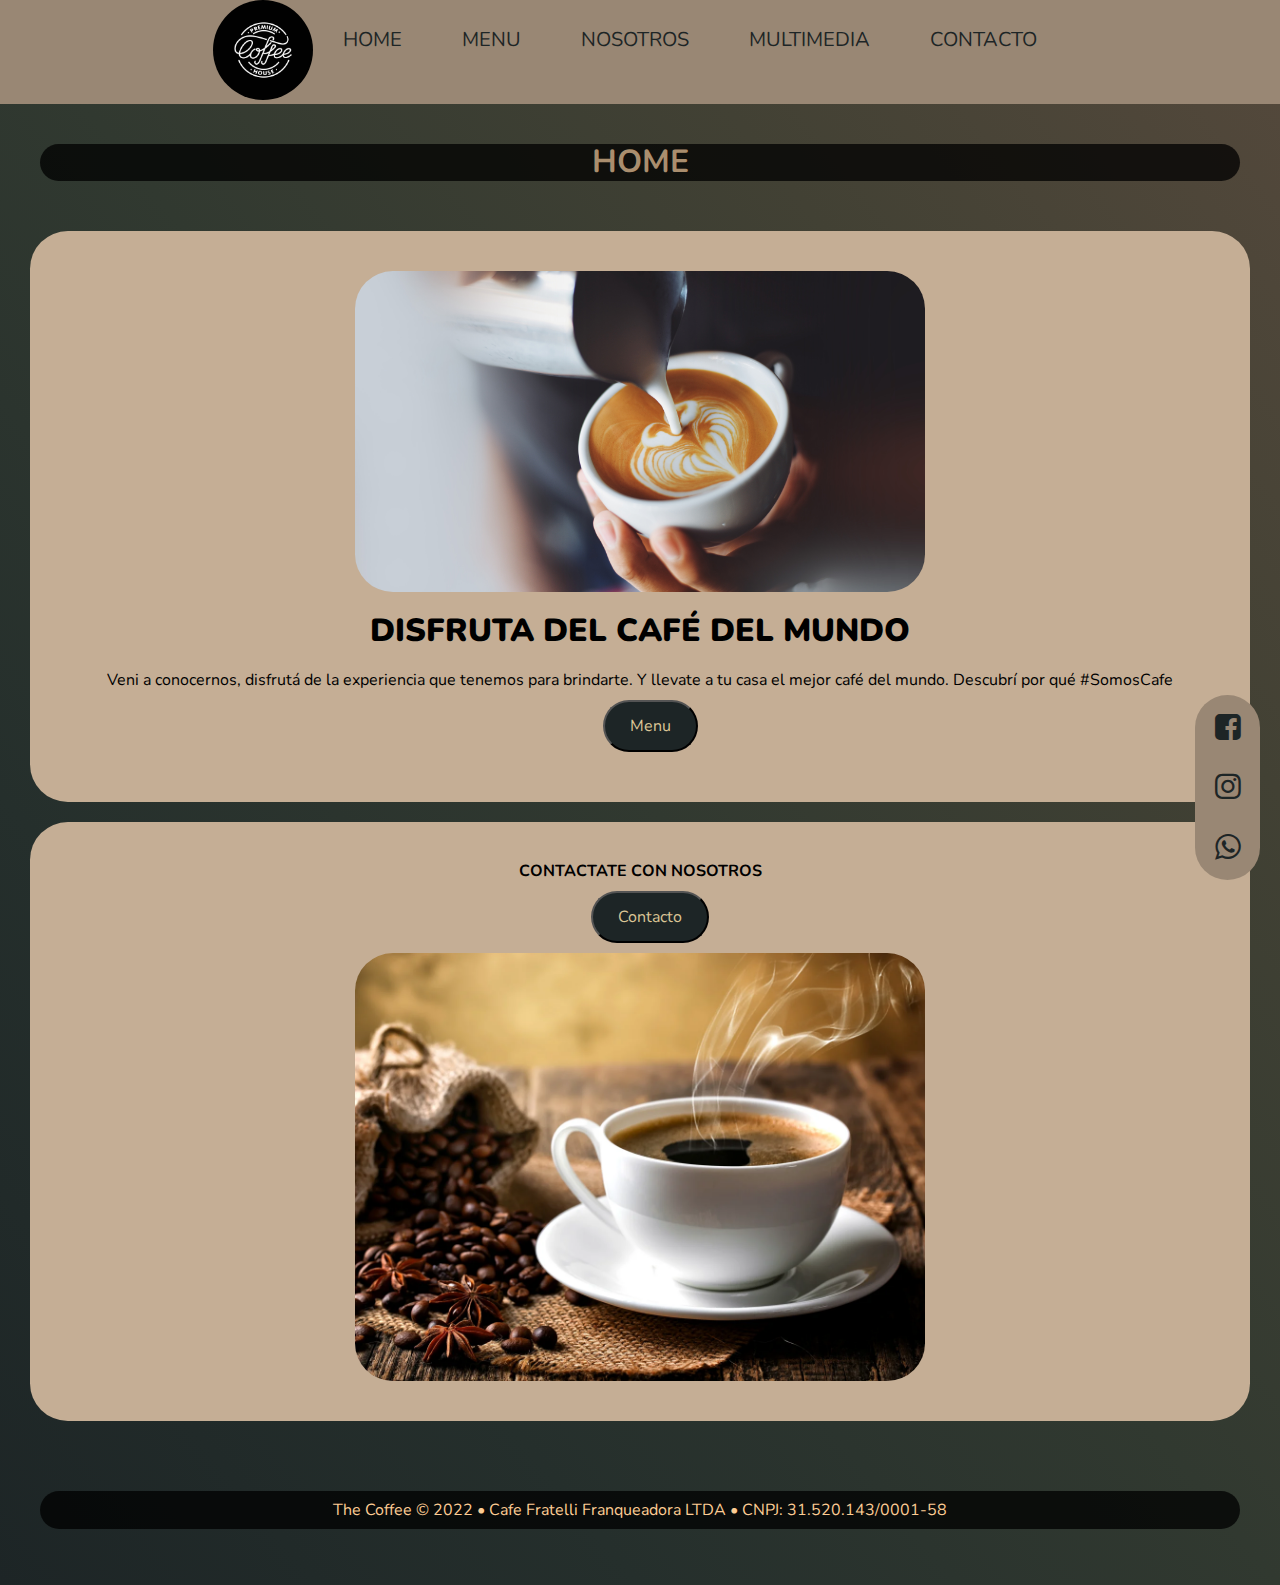
<file: index.html>
<!DOCTYPE html>
<html lang="en">

<head>
    <meta charset="UTF-8">
    <meta http-equiv="X-UA-Compatible" content="IE=edge">
    <meta name="viewport" content="width=device-width, initial-scale=1.0">
    <title>THE HOUSE OF COFFE</title>
    <link rel="stylesheet" type="text/css" href="./css/estilos.css">
    <link rel="shortcut icon" href="./imagenes/logo.jpg">
    <link rel="stylesheet" type="text/css" href="./css/normalize.css">
    <link rel="preconnect" href="https://fonts.googleapis.com">
    <link rel="preconnect" href="https://fonts.gstatic.com" crossorigin>
    <link href="https://fonts.googleapis.com/css2?family=Nunito&display=swap" rel="stylesheet">
    <link rel="stylesheet" href="./css/fontello.css">
</head>

<body class="grid-container">
    <header class="header">
        <nav class="nav">
            <a href="index.html"><img src="./imagenes/logo.jpg" alt="imagenlogo" class="logonav"></a>
            <ul class="navmenu">
                <li class="nav-menu-item">
                    <a href="index.html" class="nav-menu-link nav-link">HOME</a> </li>
                <li class="nav-menu-item">
                    <a href="./pages/menu.html" class="nav-menu-link nav-link">MENU</a></li>
                <li class="nav-menu-item">
                    <a href="./pages/nosotros.html" class="nav-menu-link nav-link">NOSOTROS</a></li>
                <li class="nav-menu-item">
                    <a href="./pages/media.html" class="nav-menu-link nav-link">MULTIMEDIA</a></li>
                <li class="nav-menu-item">
                    <a href="./pages/contacto.html" class="nav-menu-link nav-link">CONTACTO</a></li>
            </ul>
        </nav>
    </header>

    <main>
        <section>
            <article>
                <h1 class="menu__titulo">HOME</h1>
            </article>

            <article class="home">


                <div class="box1">
                    <img src="./imagenes/fotomenu.jpg" alt="fotomenu" class="imagenhome">
                    <h1 class="textohome"><strong>DISFRUTA DEL CAFÉ DEL MUNDO</strong></h1>
                    <p> Veni a conocernos, disfrutá de la experiencia que tenemos para brindarte. Y llevate a tu casa el
                        mejor café del mundo. Descubrí por qué #SomosCafe</p>
                    <a href="./pages/menu.html"><button class="btn">Menu</button></a>
                </div>

                <div class="box1">
                    <p class="textohome"><strong>CONTACTATE CON NOSOTROS</strong></p>
                    <a href="./pages/contacto.html"><button class="btn">Contacto</button></p> </a>
                    <img src="./imagenes/quienes3.jpg" alt="fotomenu" class="imagenhome">
                </div>

            </article>

            <article>
                <div class="containter">
                    <div class="redes">
                        <a href="https://www.facebook.com/" target="blanc" class="icon-facebook"></a>
                        <a href="https://www.instagram.com/" target="blanc" class="icon-instagram"></a>
                        <a href="https://www.whatsapp.com/" target="blanc" class="icon-whatsapp"></a>
                    </div>
                </div>
            </article>
    </main>
    
    <footer>
        <p class="footer"> The Coffee © 2022 • Cafe Fratelli Franqueadora LTDA • CNPJ: 31.520.143/0001-58</p>
    </footer>

</body>

</html>
</file>
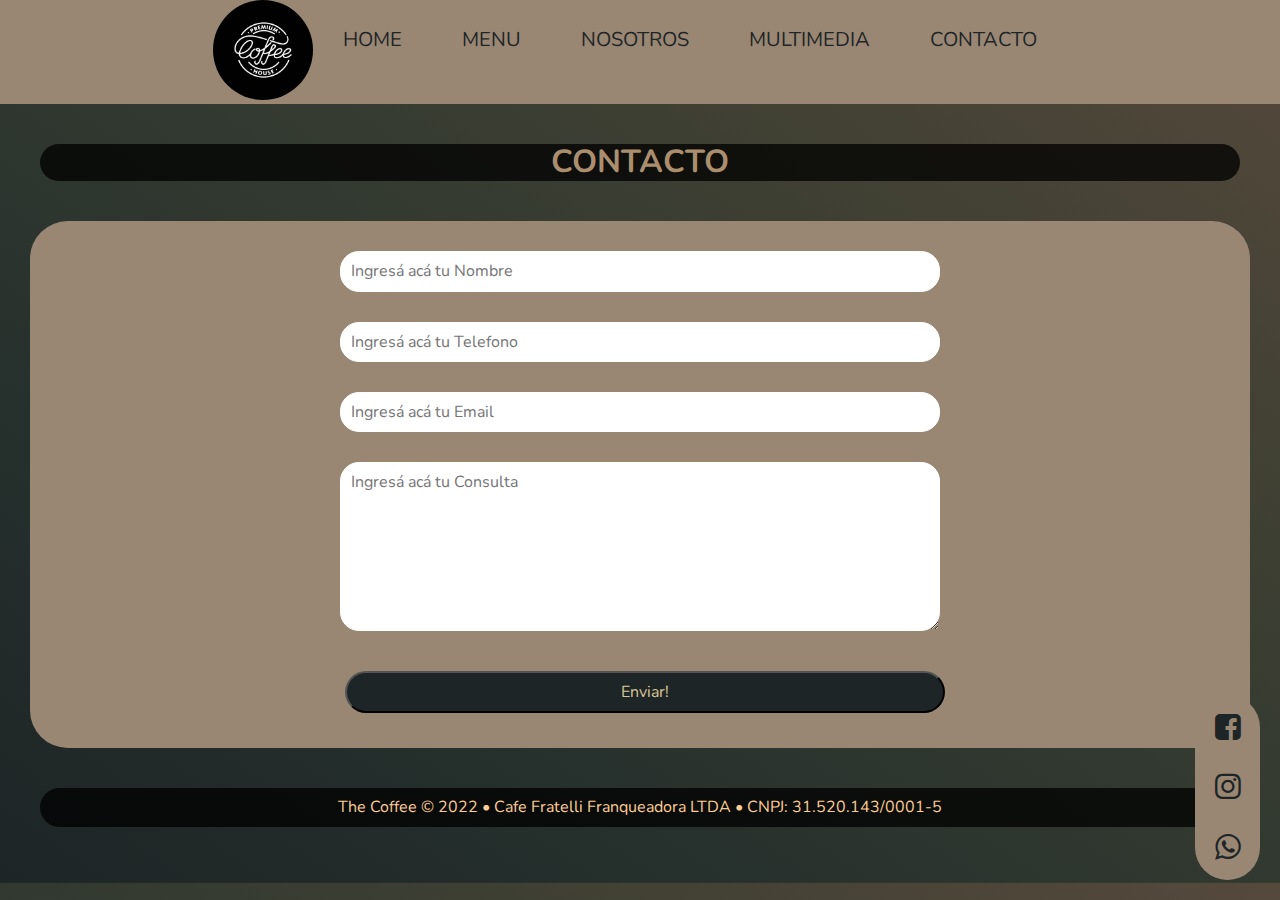
<file: pages/contacto.html>
<!DOCTYPE html>
<html lang="en">

<head>
    <meta charset="UTF-8">
    <meta http-equiv="X-UA-Compatible" content="IE=edge">
    <meta name="viewport" content="width=device-width, initial-scale=1.0">
    <title>THE HOUSE OF COFFE</title>
    <link rel="stylesheet" type="text/css" href="../css/estilos.css">
    <link rel="shortcut icon" href="imagenes/logo.png">
    <link rel="stylesheet" type="text/css" href="../css/normalize.css">
    <link rel="preconnect" href="https://fonts.googleapis.com">
    <link rel="preconnect" href="https://fonts.gstatic.com" crossorigin>
    <link href="https://fonts.googleapis.com/css2?family=Nunito&display=swap" rel="stylesheet">
    <link rel="stylesheet" href="../css/fontello.css">
</head>


<body>
    <header class="header">
        <nav class="nav">
            <a href="../index.html"><img src="../imagenes/logo.jpg" alt="imagenlogo" class="logonav"></a>
            <ul class="navmenu">
                <li class="nav-menu-item">
                    <a href="../index.html"" class=" nav-menu-link nav-link">HOME</a> </li>
                <li class="nav-menu-item">
                    <a href="../pages/menu.html" class="nav-menu-link nav-link">MENU</a></li>
                <li class="nav-menu-item">
                    <a href="../pages/nosotros.html" class="nav-menu-link nav-link">NOSOTROS</a></li>
                <li class="nav-menu-item">
                    <a href="../pages/media.html" class="nav-menu-link nav-link">MULTIMEDIA</a></li>
                <li class="nav-menu-item">
                    <a href="../pages/contacto.html" class="nav-menu-link nav-link">CONTACTO</a></li>
            </ul>
        </nav>
    </header>
    <main>
        <section>
            <article>
                <h1 class="menu__titulo">CONTACTO</h1>
            </article>
    </main>

    <div class="hero">

        <form>
            <div class="input-group">
                <input type="text" required placeholder="Ingresá acá tu Nombre">
            </div>
            <div class="input-group">
                <input type="number" required placeholder="Ingresá acá tu Telefono">
            </div>
            <div class="input-group">
                <input type="email" name="email" placeholder="Ingresá acá tu Email">
            </div>
            <div class="input-group">
                <textarea cols="10" rows="8" placeholder="Ingresá acá tu Consulta"></textarea>
            </div>
            <button class="btn__contacto"   type="submit">Enviar!</button>







        </form>





    </div>

    </article>
    <article>
        <div class="containter">
            <div class="redes">
                <a href="https://www.facebook.com/" target="blanc" class="icon-facebook"></a>
                <a href="https://www.instagram.com/" target="blanc" class="icon-instagram"></a>
                <a href="https://www.whatsapp.com/" target="blanc" class="icon-whatsapp"></a>
            </div>
        </div>
    </article>
    </section>
    </main>
    <footer>
        <p class="footer"> The Coffee © 2022 • Cafe Fratelli Franqueadora LTDA • CNPJ: 31.520.143/0001-5</p>
    </footer>
</body>

</html>
</file>
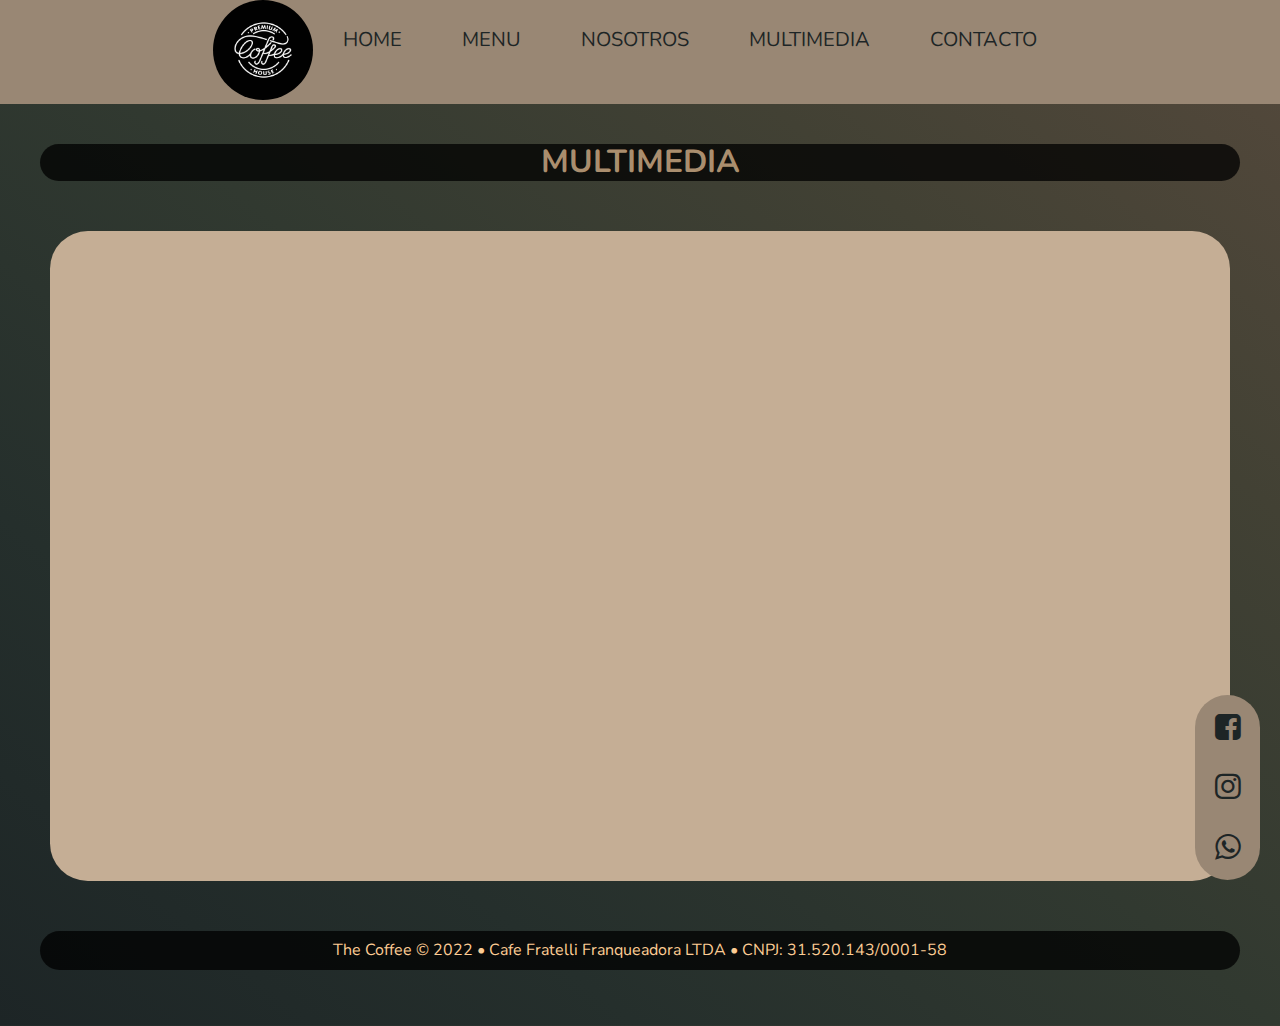
<file: pages/media.html>
<!DOCTYPE html>
<html lang="en">

<head>
    <meta charset="UTF-8">
    <meta http-equiv="X-UA-Compatible" content="IE=edge">
    <meta name="viewport" content="width=device-width, initial-scale=1.0">
    <title>THE HOUSE OF COFFE</title>
    <link rel="stylesheet" type="text/css" href="../css/estilos.css">
    <link rel="shortcut icon" href="imagenes/logo.png">
    <link rel="stylesheet" type="text/css" href="../css/normalize.css">
    <link rel="preconnect" href="https://fonts.googleapis.com">
    <link rel="preconnect" href="https://fonts.gstatic.com" crossorigin>
    <link href="https://fonts.googleapis.com/css2?family=Nunito&display=swap" rel="stylesheet">
    <link rel="stylesheet" href="../css/fontello.css">
</head>


<body>

    <header class="header">
        <nav class="nav">
            <a href="../index.html"><img src="../imagenes/logo.jpg" alt="imagenlogo" class="logonav"></a>
            <ul class="navmenu">
                <li class="nav-menu-item">
                    <a href="../index.html"" class=" nav-menu-link nav-link">HOME</a> </li>
                <li class="nav-menu-item">
                    <a href="../pages/menu.html" class="nav-menu-link nav-link">MENU</a></li>
                <li class="nav-menu-item">
                    <a href="../pages/nosotros.html" class="nav-menu-link nav-link">NOSOTROS</a></li>
                <li class="nav-menu-item">
                    <a href="../pages/media.html" class="nav-menu-link nav-link">MULTIMEDIA</a></li>
                <li class="nav-menu-item">
                    <a href="../pages/contacto.html" class="nav-menu-link nav-link">CONTACTO</a></li>
            </ul>
        </nav>
    </header>
<main>
    <section>
        <article>
            <h1 class="menu__titulo">MULTIMEDIA</h1>
        </article>
    <article>
      <div class="boxmedia">
        <iframe width="100%" height="315" src="https://www.youtube.com/embed/-5KAN9_CzSA" title="MUSICA" frameborder="0"
          allow="accelerometer; autoplay; clipboard-write; encrypted-media; gyroscope; picture-in-picture"
          allowfullscreen class="video"></iframe>
        <iframe width="100%" height="315" src="https://www.youtube.com/embed/D1PWXjTDKGE" title="coffe" frameborder="0"
          allow="accelerometer; autoplay; clipboard-write; encrypted-media; gyroscope; picture-in-picture"
          allowfullscreen class="video"></iframe>
      </div>
    </article>
    <article>
      <div class="containter">
        <div class="redes">
          <a href="https://www.facebook.com/" target="blanc" class="icon-facebook"></a>
          <a href="https://www.instagram.com/" target="blanc" class="icon-instagram"></a>
          <a href="https://www.whatsapp.com/" target="blanc" class="icon-whatsapp"></a>
        </div>
      </div>
    </article>
  </section>
</main> 

  <footer>
    <p class="footer"> The Coffee © 2022 • Cafe Fratelli Franqueadora LTDA • CNPJ: 31.520.143/0001-58</p>

  </footer>

</body>

</html>
</file>
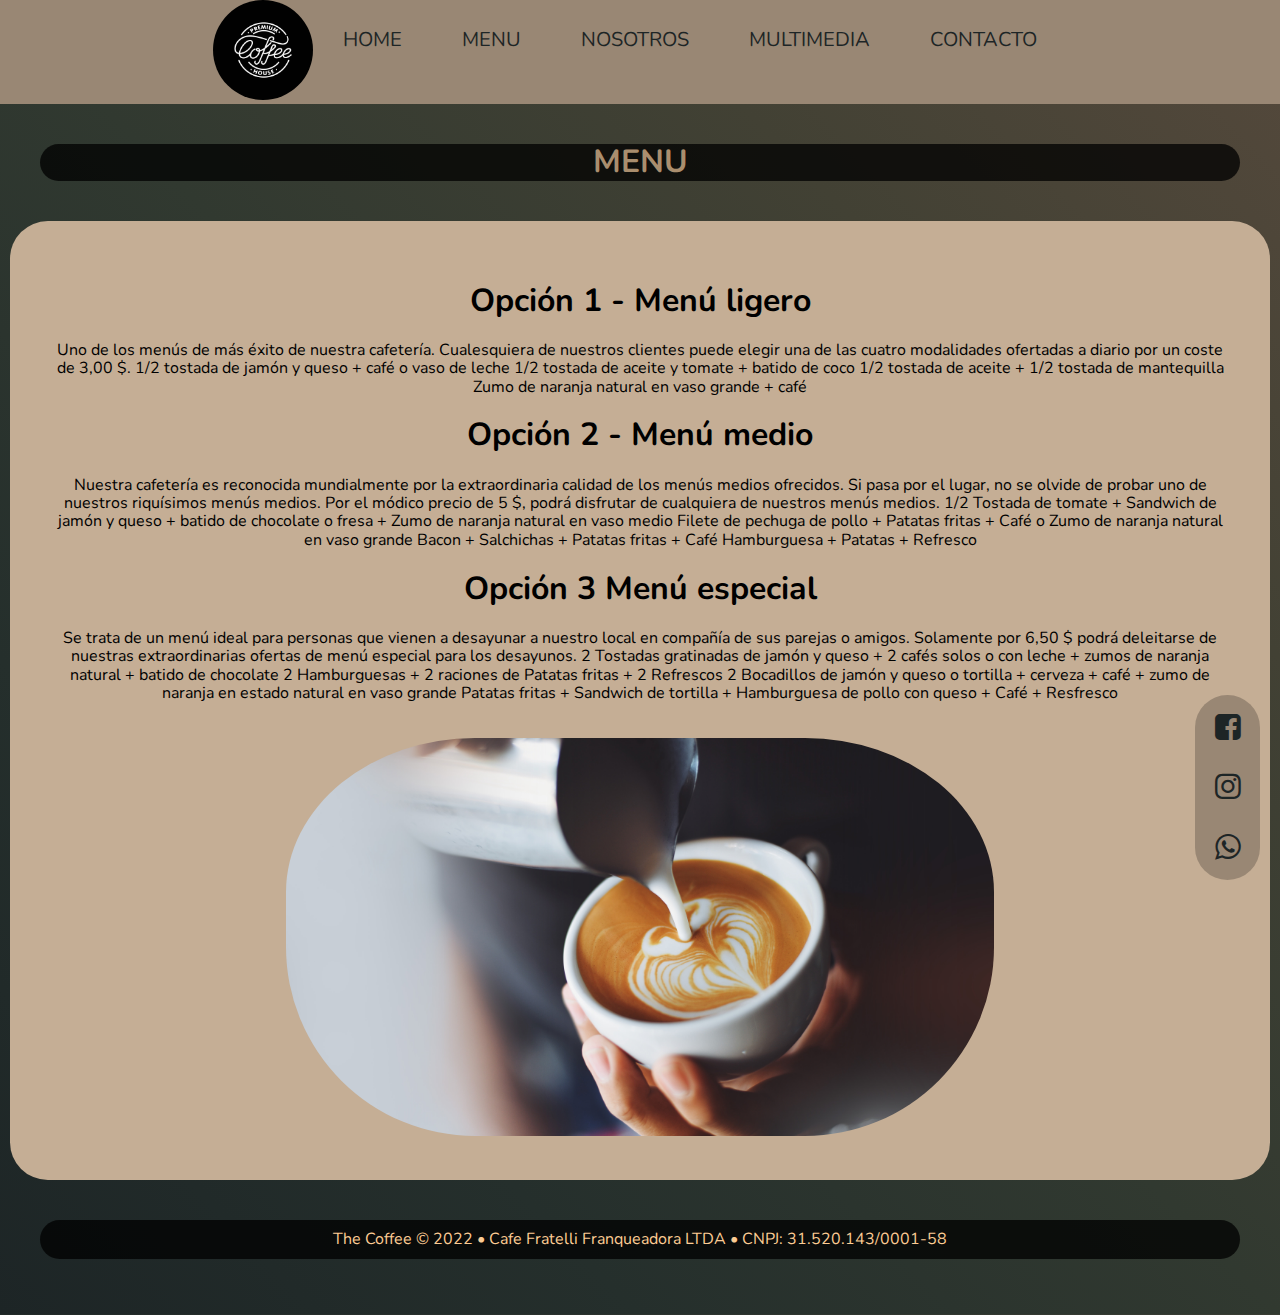
<file: pages/menu.html>
<!DOCTYPE html>
<html lang="en">

<head>
    <meta charset="UTF-8">
    <meta http-equiv="X-UA-Compatible" content="IE=edge">
    <meta name="viewport" content="width=device-width, initial-scale=1.0">
    <title>THE HOUSE OF COFFE</title>
    <link rel="stylesheet" type="text/css" href="../css/estilos.css">
    <link rel="shortcut icon" href="imagenes/logo.png">
    <link rel="stylesheet" type="text/css" href="../css/normalize.css">
    <link rel="preconnect" href="https://fonts.googleapis.com">
    <link rel="preconnect" href="https://fonts.gstatic.com" crossorigin>
    <link href="https://fonts.googleapis.com/css2?family=Nunito&display=swap" rel="stylesheet">
    <link rel="stylesheet" href="../css/fontello.css">
</head>

<body>
    <header class="header">
        <nav class="nav">
            <a href="../index.html"><img src="../imagenes/logo.jpg" alt="imagenlogo" class="logonav"></a>
            <ul class="navmenu">
                <li class="nav-menu-item">
                    <a href="../index.html"" class=" nav-menu-link nav-link">HOME</a> </li>
                <li class="nav-menu-item">
                    <a href="../pages/menu.html" class="nav-menu-link nav-link">MENU</a></li>
                <li class="nav-menu-item">
                    <a href="../pages/nosotros.html" class="nav-menu-link nav-link">NOSOTROS</a></li>
                <li class="nav-menu-item">
                    <a href="../pages/media.html" class="nav-menu-link nav-link">MULTIMEDIA</a></li>
                <li class="nav-menu-item">
                    <a href="../pages/contacto.html" class="nav-menu-link nav-link">CONTACTO</a></li>
            </ul>
        </nav>
    </header>

<main>
    <section>
        <article>
            <h1 class="menu__titulo">MENU</h1>
            <article>
                <div class="box1">

                    <p class="textomenu">

                        <h1>Opción 1 - Menú ligero</h1>

                        Uno de los menús de más éxito de nuestra cafetería. Cualesquiera de nuestros clientes puede
                        elegir una de las cuatro modalidades ofertadas a diario por un coste de 3,00 $.

                        1/2 tostada de jamón y queso + café o vaso de leche
                        1/2 tostada de aceite y tomate + batido de coco
                        1/2 tostada de aceite + 1/2 tostada de mantequilla
                        Zumo de naranja natural en vaso grande + café


                        <h1>Opción 2 - Menú medio</h1>
                        Nuestra cafetería es reconocida mundialmente por la extraordinaria calidad de los menús medios
                        ofrecidos. Si pasa por el lugar, no se olvide de probar uno de nuestros riquísimos menús medios.
                        Por el módico precio de 5 $, podrá disfrutar de cualquiera de nuestros menús medios.

                        1/2 Tostada de tomate + Sandwich de jamón y queso + batido de chocolate o fresa + Zumo de
                        naranja natural en vaso medio
                        Filete de pechuga de pollo + Patatas fritas + Café o Zumo de naranja natural en vaso grande
                        Bacon + Salchichas + Patatas fritas + Café
                        Hamburguesa + Patatas + Refresco

                        <h1>Opción 3 Menú especial</h1>

                        Se trata de un menú ideal para personas que vienen a desayunar a nuestro local en compañía de
                        sus parejas o amigos. Solamente por 6,50 $ podrá deleitarse de nuestras extraordinarias ofertas
                        de menú especial para los desayunos.

                        2 Tostadas gratinadas de jamón y queso + 2 cafés solos o con leche + zumos de naranja natural +
                        batido de chocolate
                        2 Hamburguesas + 2 raciones de Patatas fritas + 2 Refrescos
                        2 Bocadillos de jamón y queso o tortilla + cerveza + café + zumo de naranja en estado natural en
                        vaso grande
                        Patatas fritas + Sandwich de tortilla + Hamburguesa de pollo con queso + Café + Resfresco

                    </p>

                    <figure>
                        <img src="../imagenes/fotomenu.jpg" alt="fotomenu" class="imagen__nosotros" ;>
                    </figure>

                </div>

            </article>

            <article>

                <div class="containter">
                    <div class="redes">
                        <a href="https://www.facebook.com/" target="blanc" class="icon-facebook"></a>
                        <a href="https://www.instagram.com/" target="blanc" class="icon-instagram"></a>
                        <a href="https://www.whatsapp.com/" target="blanc" class="icon-whatsapp"></a>
                    </div>
                </div>
            </article>
    </section>
</main>
    <footer>
        <p class="footer"> The Coffee © 2022 • Cafe Fratelli Franqueadora LTDA • CNPJ: 31.520.143/0001-58</p>
    </footer>

</body>

</html>
</file>
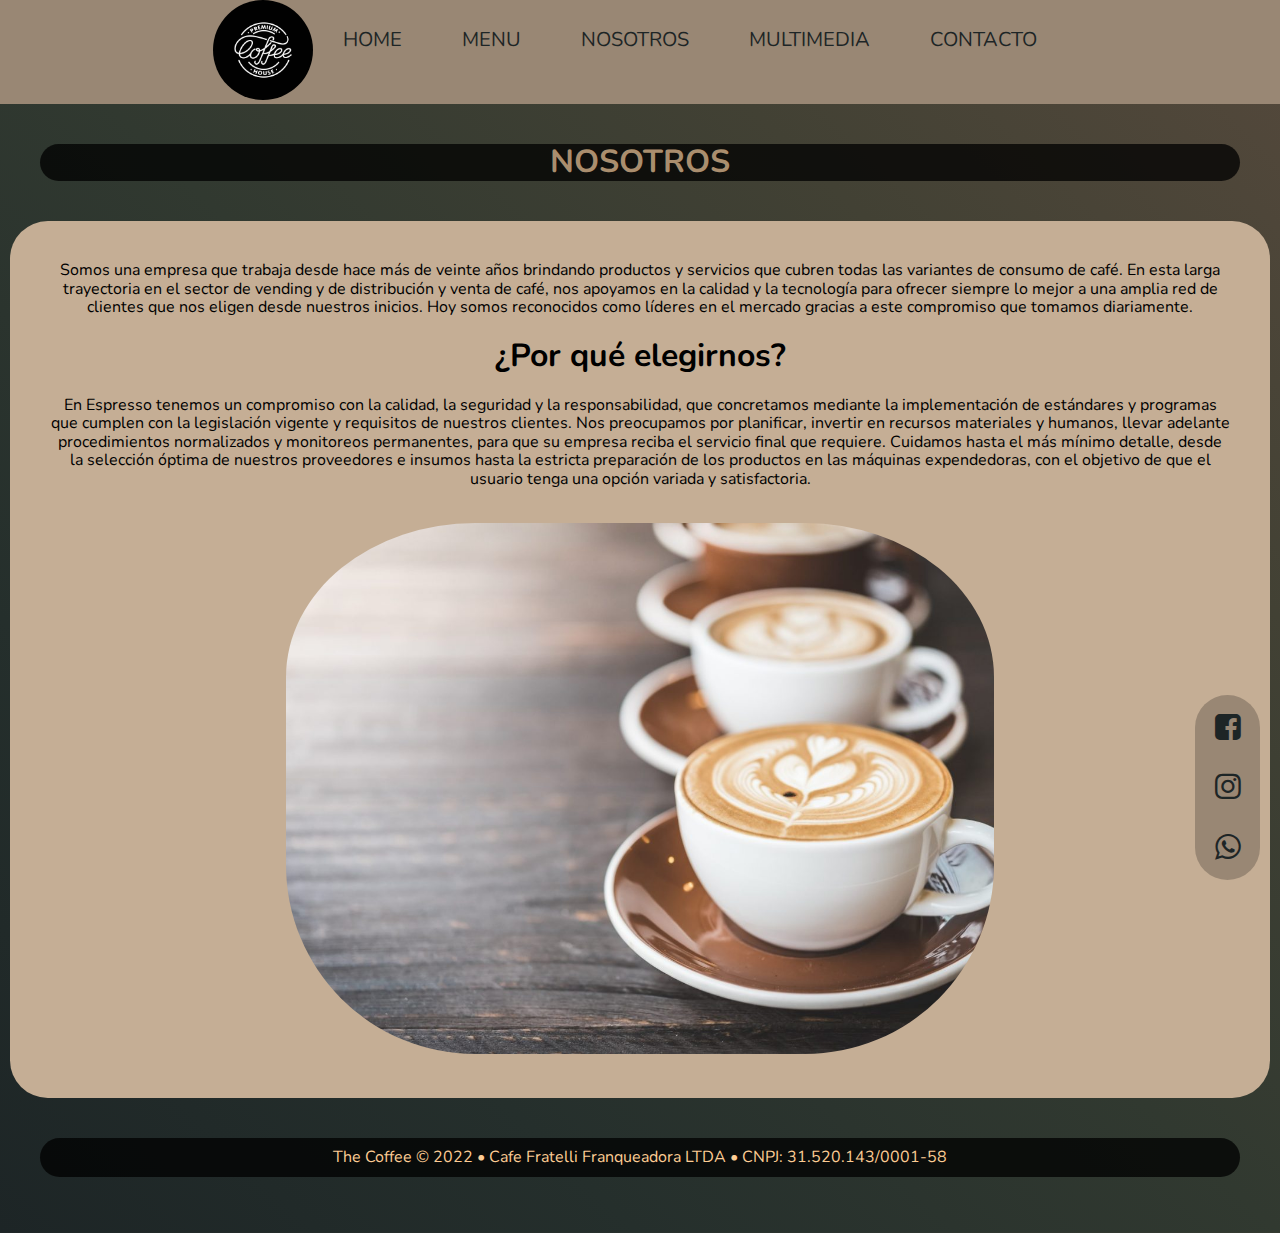
<file: pages/nosotros.html>
<!DOCTYPE html>
<html lang="en">

<head>
    <meta charset="UTF-8">
    <meta http-equiv="X-UA-Compatible" content="IE=edge">
    <meta name="viewport" content="width=device-width, initial-scale=1.0">
    <title>THE HOUSE OF COFFE</title>
    <link rel="stylesheet" type="text/css" href="../css/estilos.css">
    <link rel="shortcut icon" href="imagenes/logo.png">
    <link rel="stylesheet" type="text/css" href="../css/normalize.css">
    <link rel="preconnect" href="https://fonts.googleapis.com">
    <link rel="preconnect" href="https://fonts.gstatic.com" crossorigin>
    <link href="https://fonts.googleapis.com/css2?family=Nunito&display=swap" rel="stylesheet">
    <link rel="stylesheet" href="../css/fontello.css">
</head>


<body>

    <header class="header">
        <nav class="nav">
            <a href="../index.html"><img src="../imagenes/logo.jpg" alt="imagenlogo" class="logonav"></a>
            <ul class="navmenu">
                <li class="nav-menu-item">
                    <a href="../index.html"" class=" nav-menu-link nav-link">HOME</a> </li>
                <li class="nav-menu-item">
                    <a href="../pages/menu.html" class="nav-menu-link nav-link">MENU</a></li>
                <li class="nav-menu-item">
                    <a href="../pages/nosotros.html" class="nav-menu-link nav-link">NOSOTROS</a></li>
                <li class="nav-menu-item">
                    <a href="../pages/media.html" class="nav-menu-link nav-link">MULTIMEDIA</a></li>
                <li class="nav-menu-item">
                    <a href="../pages/contacto.html" class="nav-menu-link nav-link">CONTACTO</a></li>
            </ul>
        </nav>
    </header>
<main>
    <section>
        <article>
            <h1 class="menu__titulo">NOSOTROS</h1>
        </article>
        <article class="box1">


            <div class="textomenu">
                <p>
                    Somos una empresa que trabaja desde hace más de veinte años brindando productos y servicios que
                    cubren todas las variantes de consumo de café.

                    En esta larga trayectoria en el sector de vending y de distribución y venta de café, nos
                    apoyamos en la calidad y la tecnología para ofrecer siempre lo mejor a una amplia red de
                    clientes que nos eligen desde nuestros inicios.

                    Hoy somos reconocidos como líderes en el mercado gracias a este compromiso que tomamos
                    diariamente.
                </p>

                <h1>¿Por qué elegirnos?</h1>

                <p>
                    En Espresso tenemos un compromiso con la calidad, la seguridad y la responsabilidad, que
                    concretamos mediante la implementación de estándares y programas que cumplen con la legislación
                    vigente y requisitos de nuestros clientes.

                    Nos preocupamos por planificar, invertir en recursos materiales y humanos, llevar adelante
                    procedimientos normalizados y monitoreos permanentes, para que su empresa reciba el servicio
                    final que requiere.

                    Cuidamos hasta el más mínimo detalle, desde la selección óptima de nuestros proveedores e
                    insumos hasta la estricta preparación de los productos en las máquinas expendedoras, con el
                    objetivo de que el usuario tenga una opción variada y satisfactoria.

                </p>

                <figure>
                    <img src="../imagenes/quienes2.jpg" class="imagen__nosotros">
                </figure>
            </div>

        </article>
        
        <article>

            <div class="containter">

                <div class="redes">
                    <a href="https://www.facebook.com/" target="blanc" class="icon-facebook"></a>
                    <a href="https://www.instagram.com/" target="blanc" class="icon-instagram"></a>
                    <a href="https://www.whatsapp.com/" target="blanc" class="icon-whatsapp"></a>
                </div>

            </div>
        </article>
    </section>
</main>
    <footer>
        <p class="footer"> The Coffee © 2022 • Cafe Fratelli Franqueadora LTDA • CNPJ: 31.520.143/0001-58</p>

    </footer>

</body>

</html>
</file>
<file: css/estilos.css>
* {
   margin: 0px;
   padding: 0px;
   text-decoration: none;
   list-style: none;
   font-family: 'Nunito', sans-serif;
   box-sizing: border-box;
}


body {

   background-image: linear-gradient(to right top, #1d2526, #252f2c, #313930, #424134, #55493c);
   background-size: cover;
   background-position: center;
   padding-bottom: 1em;
}

/* GRID */

.grid-container {

   display: grid;
   grid-template-areas:
      "nav"
      "titulo"
      "main"
      "redes"
      "footer"
   ;
}


header {

   grid-area: nav;
}

/* NAVEGACION */

.header {
   grid-area: nav;
   width: 100%;
   z-index: 2;
   top: 0;
   left: 0;
}

.nav {

   background-color: #998774;
   display: flex;
   flex-direction: row;
   justify-content: space-between;
   justify-content: center;
   width: 100%;

}

.logonav {

   width: 100px;
   border-radius: 2cm;

}

.nav-link {

   color: #1D2526;
   text-decoration: none;
}

.navmenu {
   display: flex;
}

.nav-menu-item {

   font-size: 20px;
   margin: 0 10px;
   line-height: 80px;

}

.nav-menu-link:hover {

   background-color: #69625b;
   transition: .5s;
}

.nav-menu-link {

   padding: 10px 20px;
   border-radius: 10%;

}


/*  TITULO   */



.menu__titulo {

   color: rgb(170, 142, 110);
   background-color: rgba(0, 0, 0, 0.753);
   grid-area: titulo;
   text-align: center;
   border-radius: 1cm;
   margin: 40px;

}

/*   PAGINA HOME  */

main {

   grid-area: main;
}

.home {
   display: flex;
   flex-direction: column;
   margin: 20px;

}

.box1 {
   padding: 10px;
   background-color: #c5ae95;
   margin: 10px;
   border-radius: 1cm;
   display: flex;
   flex-direction: column;
   align-items: center;
   text-align: center;
   padding: 40px;


}


.imagenhome {
   border-radius: 1cm;
   width: 50%;

}

.imagen__nosotros {

   border-radius: 5cm;
   width: 60%;
   padding-top: 35px;
}



.btn {

   border-radius: 1cm;
   padding: 15px;
   margin: 10px;
   display: inline-block;
   cursor: pointer;
   color: #dbc596;
   background-color: #1D2526;
   width: 100%;
}


/*   FOOTER   */

footer {

   grid-area: footer;
   width: 100%;


}

.footer {

   color: rgb(253, 204, 148);
   background-color: rgba(0, 0, 0, 0.753);
   border-radius: 1cm;
   text-align: center;
   margin: 40px;
   padding: 10px;

}

/* MULTIMEDIA */

.boxmedia {

   padding: 4px;
   background-color: #c5ae95;
   margin: 50px;
   border-radius: 1cm;
   display: flex;
   flex-direction: column;
   align-items: center;
   text-align: center;
   padding: 10px;
   width: auto;

}


/*   REDES FLOTANTES   */

.containter {
   grid-area: redes;
   position: fixed;
   bottom: 20px;
   right: 20px;
   background-color: #998774;
   border-radius: 1cm;
   font-size: 30px;
   z-index: 1;

}

.redes a {

   display: block;
   text-decoration: none;
   color: #1D2526;
   width: 55px;
   height: 55px;
   line-height: 55px;
   text-align: center;
   margin: 5px;

}

.video {
   border-radius: 1cm;
   padding: 5px;
}


/* CONTACTO */

.hero {
   width: auto;
   height: auto;
   padding: 30px;
   margin: 30px;
   border-radius: 1cm;
   background-color: #998774;
   display: flex;
   align-items: center;
   justify-content: center;
}

form {

   width: 100%;
   max-width: 600px;


}

.input-group {

   margin-bottom: 30px;
   position: relative;

}

input,
textarea {
   width: 100%;
   padding: 10px;
   outline: 0;
   border: 1px solid #fff;
   color: "fff";
   font-size: 15px;
   border-radius: .5cm;

}

label {

   height: 100%;
   position: absolute;
   left: 0;
   top: 0;
   padding: 10px;


}

.btn__contacto {

   border-radius: 1cm;
   padding: 10px;
   margin: 5px;
   cursor: pointer;
   color: #dbc596;
   background-color: #1D2526;
   width: 100%;

   
}



/* RESPONSIVE */

@media screen and (max-width: 450px) {

   .nav {

      display: flex;
      flex-direction: column;
      align-items: center;

   }

   .navmenu {

      display: flex;
      flex-direction: column;
      align-items: center;

   }

   .imagenhome {
      width: 100%;
   }

   .redes {

      display: flex;
      flex-direction: row;
   }

}
</file>
<file: css/fontello.css>
@font-face {
  font-family: 'fontello';
  src: url('../font/fontello.eot?47322786');
  src: url('../font/fontello.eot?47322786#iefix') format('embedded-opentype'),
       url('../font/fontello.woff2?47322786') format('woff2'),
       url('../font/fontello.woff?47322786') format('woff'),
       url('../font/fontello.ttf?47322786') format('truetype'),
       url('../font/fontello.svg?47322786#fontello') format('svg');
  font-weight: normal;
  font-style: normal;
}
/* Chrome hack: SVG is rendered more smooth in Windozze. 100% magic, uncomment if you need it. */
/* Note, that will break hinting! In other OS-es font will be not as sharp as it could be */
/*
@media screen and (-webkit-min-device-pixel-ratio:0) {
  @font-face {
    font-family: 'fontello';
    src: url('../font/fontello.svg?47322786#fontello') format('svg');
  }
}
*/
[class^="icon-"]:before, [class*=" icon-"]:before {
  font-family: "fontello";
  font-style: normal;
  font-weight: normal;
  speak: never;

  display: inline-block;
  text-decoration: inherit;
  width: 1em;
  margin-right: .2em;
  text-align: center;
  /* opacity: .8; */

  /* For safety - reset parent styles, that can break glyph codes*/
  font-variant: normal;
  text-transform: none;

  /* fix buttons height, for twitter bootstrap */
  line-height: 1em;

  /* Animation center compensation - margins should be symmetric */
  /* remove if not needed */
  margin-left: .2em;

  /* you can be more comfortable with increased icons size */
  /* font-size: 120%; */

  /* Font smoothing. That was taken from TWBS */
  -webkit-font-smoothing: antialiased;
  -moz-osx-font-smoothing: grayscale;

  /* Uncomment for 3D effect */
  /* text-shadow: 1px 1px 1px rgba(127, 127, 127, 0.3); */
}

.icon-spin1:before { content: '\e830'; } /* '' */
.icon-instagram:before { content: '\f16d'; } /* '' */
.icon-whatsapp:before { content: '\f232'; } /* '' */
.icon-facebook:before { content: '\f308'; } /* '' */
</file>
